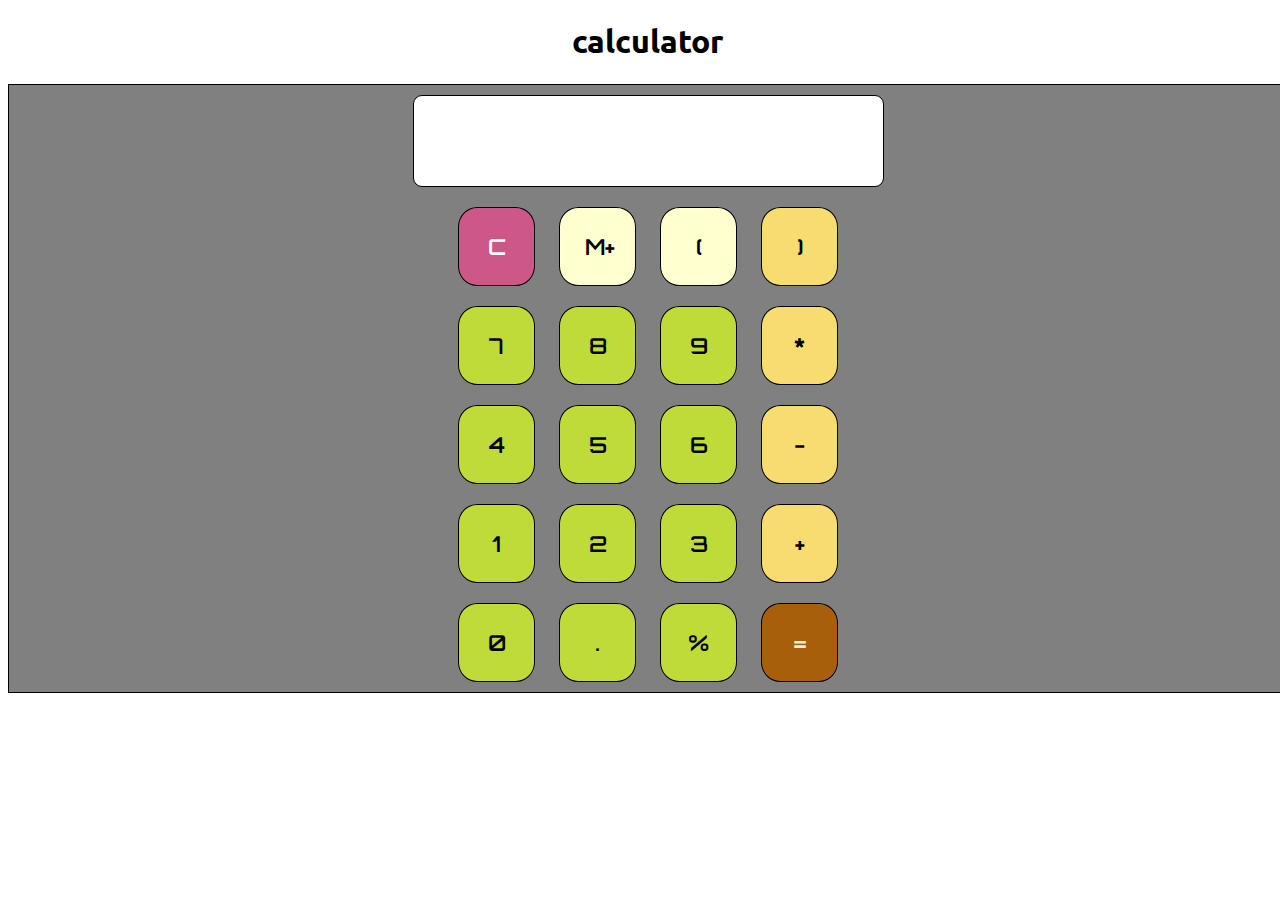
<file: calculator Task/index.html>
<!DOCTYPE html>
<html lang="en">
  <head>
    <meta charset="UTF-8" />
    <meta http-equiv="X-UA-Compatible" content="IE=edge" />
    <meta name="viewport" content="width=device-width, initial-scale=1.0" />
    <title>calculator</title>

    <link rel="stylesheet" href="styles.css" />
  </head>
  <body>
    <h1>calculator</h1>
    <div class="container">
      <div class="row">
        <input type="text" class="input" />
      </div>
      <div class="row">
        <button class="button" style="background-color: #CD5888; color: white">C</button>
        <button class="button" style="background-color: #ffffd0">M+</button>
        <button class="button" style="background-color: #ffffd0">(</button>
        <button class="button" style="background-color: #F7DC6F">)</button>
      </div>
      <div class="row">
        <button class="button">7</button>
        <button class="button">8</button>
        <button class="button">9</button>
        <button class="button" style="background-color: #F7DC6F">*</button>
      </div>
      <div class="row">
        <button class="button">4</button>
        <button class="button">5</button>
        <button class="button">6</button>
        <button class="button" style="background-color: #F7DC6F">-</button>
      </div>
      <div class="row">
        <button class="button">1</button>
        <button class="button">2</button>
        <button class="button">3</button>
        <button class="button" style="background-color: #F7DC6F">+</button>
      </div>
      <div class="row">
        <button class="button">0</button>
        <button class="button">.</button>
        <button class="button">%</button>
        <button
          class="button"
          style="background-color: #a85f0c; color: antiquewhite">=</button>
      </div>
    </div>

    <script src="calculator.js"></script>
  </body>
</html>
</file>
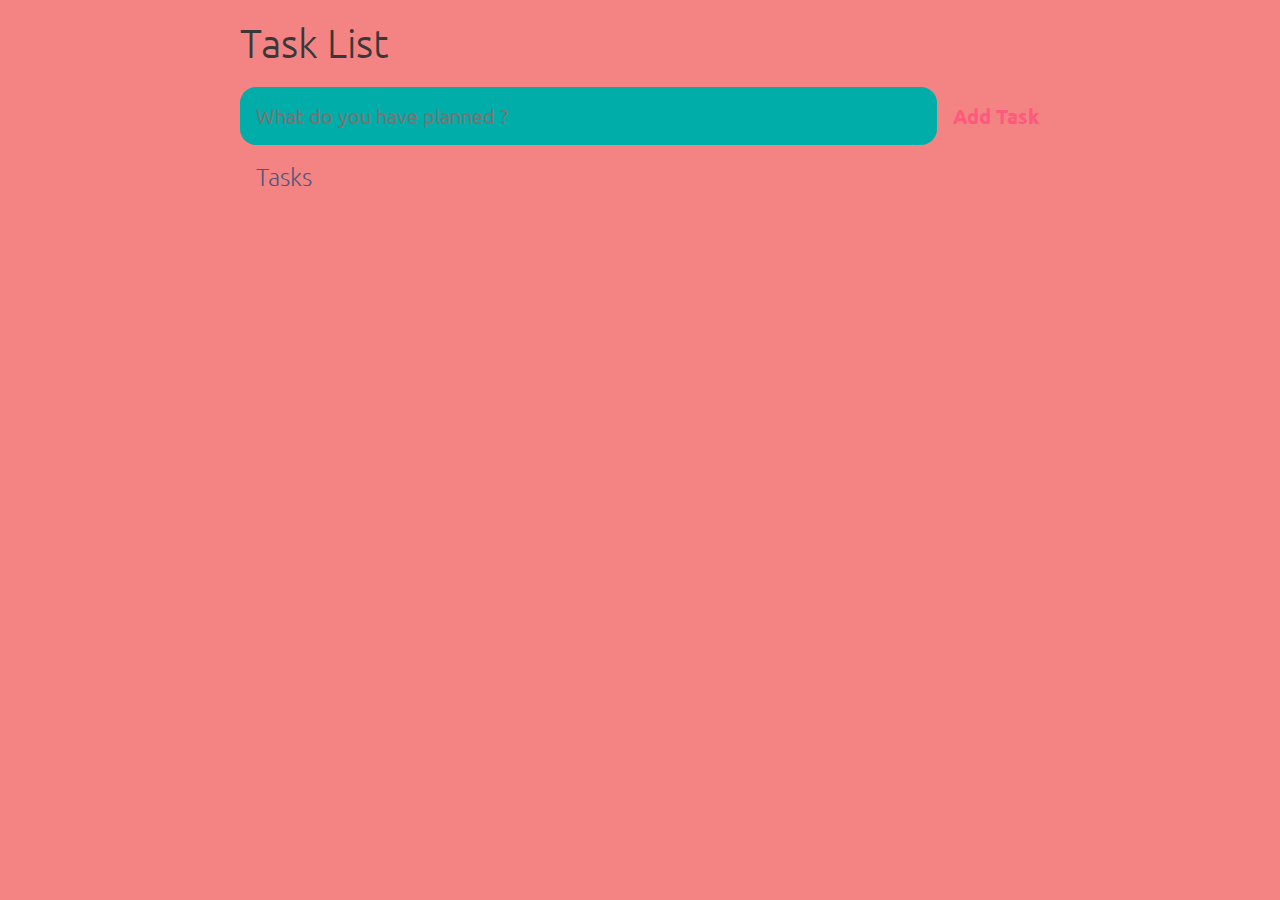
<file: To do list App/index.html>
<!DOCTYPE html>
<html lang="en">
  <head>
    <meta charset="UTF-8" />
    <meta http-equiv="X-UA-Compatible" content="IE=edge" />
    <meta name="viewport" content="width=device-width, initial-scale=1.0" />
    <title>ToDoList</title>
    <link rel="stylesheet" href="style.css" />
  </head>
  <body>
    <header>
      <h1>Task List</h1>
      <form id="new-task-form">
        <input
          type="text"
          id="new-task-input"
          placeholder="What do you have planned ?"
        />
        <input type="submit" id="new-task-submit" value="Add Task" />
      </form>
    </header>
    <main>
      <section class="task-list">
        <h2>Tasks</h2>
        <div id="tasks">
         
        </div>
      </section>
    </main>
    <script src="app.js"></script>
  </body>
</html>
</file>
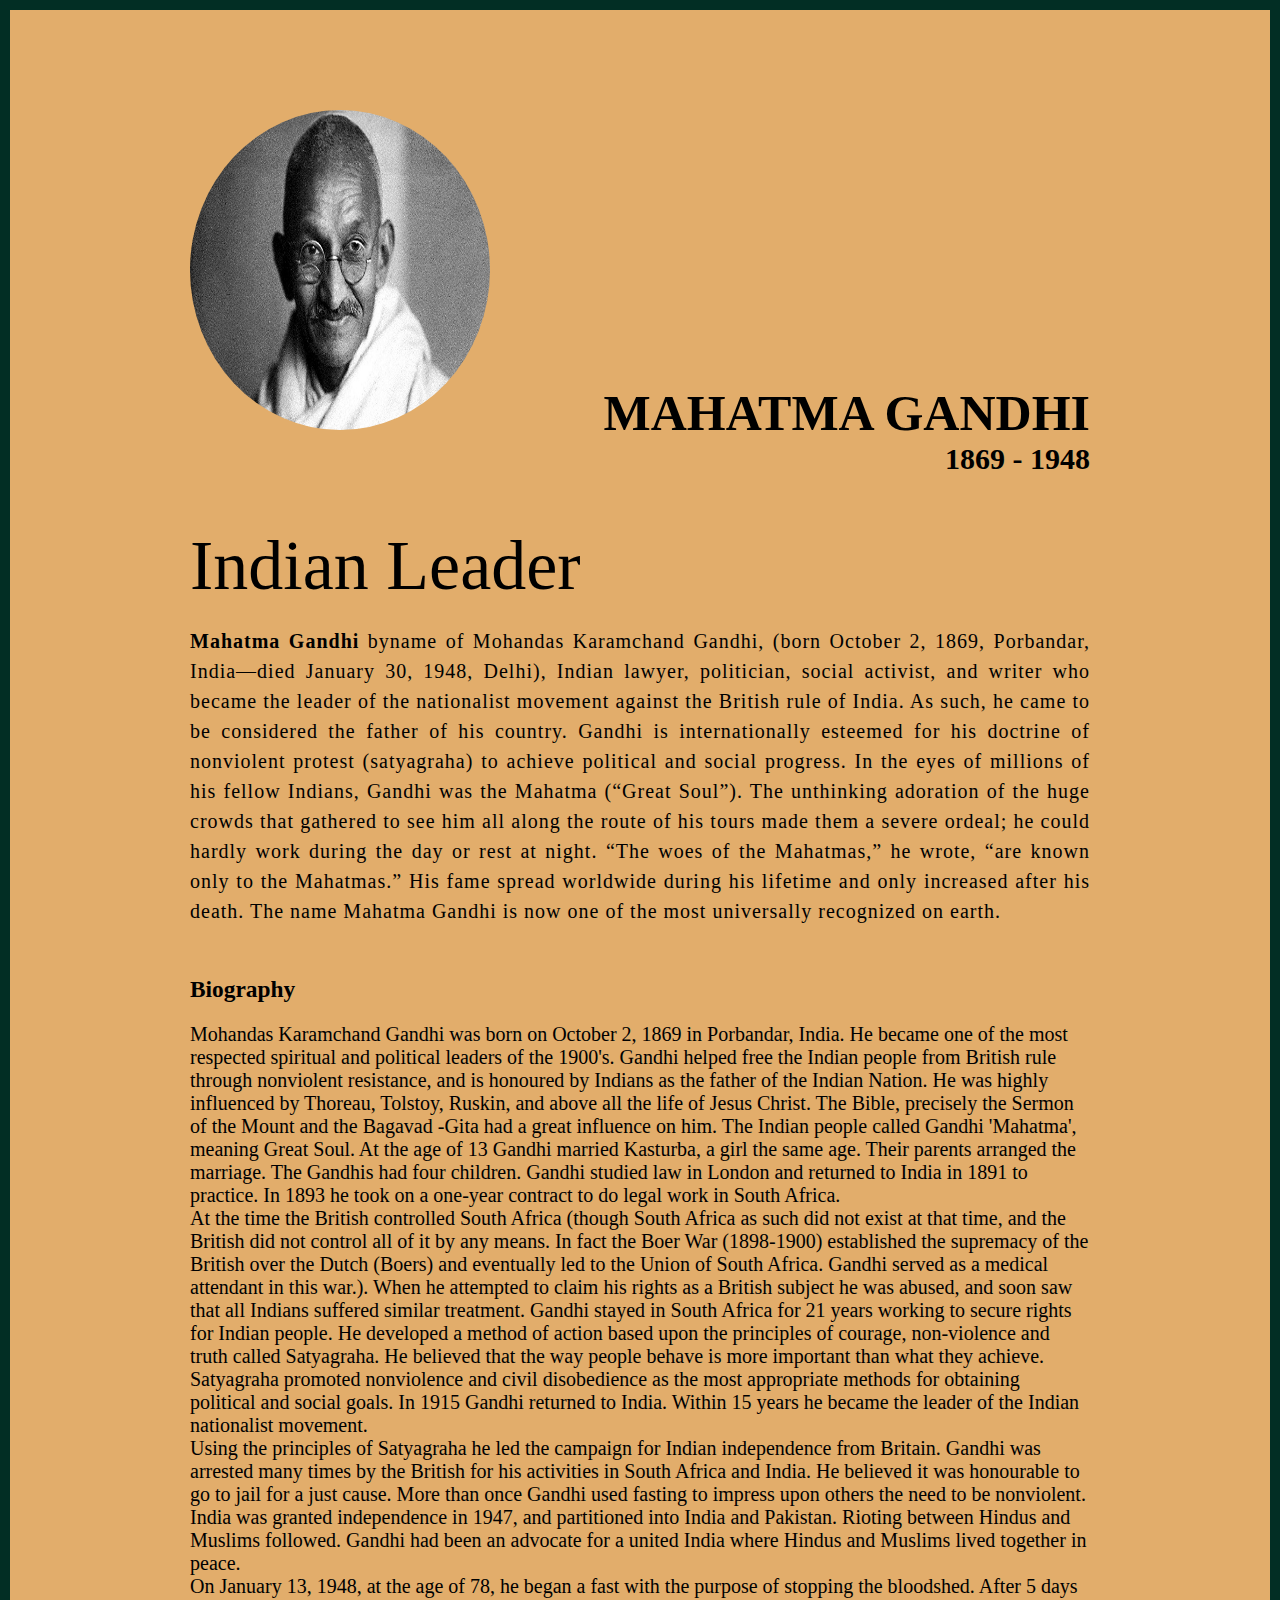
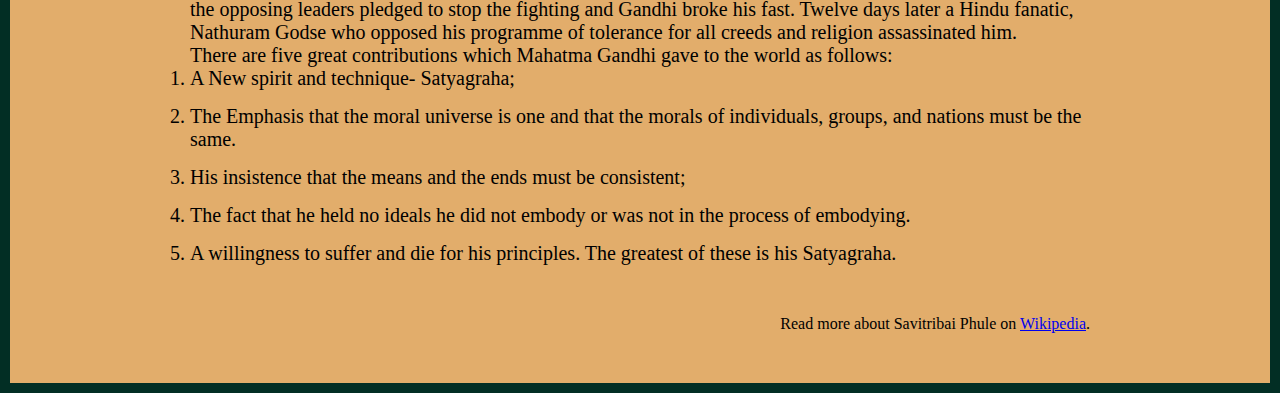
<file: tribute Page/index.html>
<!DOCTYPE html>
<html lang="en">

<head>
    <meta charset="UTF-8">
    <meta http-equiv="X-UA-Compatible" content="IE=edge">
    <meta name="viewport" content="width=device-width, initial-scale=1.0">
    <title>Tribute_Page</title>
    <link rel="stylesheet" href="https://cdn.jsdelivr.net/npm/bootstrap@4.6.2/dist/css/bootstrap.min.css"
        integrity="sha384-xOolHFLEh07PJGoPkLv1IbcEPTNtaed2xpHsD9ESMhqIYd0nLMwNLD69Npy4HI+N" crossorigin="anonymous" />
    <link rel="preconnect" href="https://fonts.googleapis.com" />
    <link rel="preconnect" href="https://fonts.gstatic.com" crossorigin />
    <link href="https://fonts.googleapis.com/css2?family=Montserrat:wght@300&family=Ubuntu:ital@1&display=swap"
        rel="stylesheet" />
    <link rel="stylesheet" href="styles.css">

</head>
<body>
    <div class="container">
        <div class="content">
            <section class="topsection">
                <div class="img"> <img src="ghandi.jpg" alt="tribute"></div>
                <div>
                    <h1>Mahatma Gandhi</h1>
                    <h4>1869 - 1948</h4>
                </div>
            </section>
            <section class="about">
                <h2>Indian Leader</h2>
                <p><b>Mahatma Gandhi</b> byname of Mohandas Karamchand Gandhi, (born October 2, 1869, Porbandar, 
                        India—died January 30, 1948, Delhi), Indian lawyer, politician, social activist, and writer 
                        who became the leader of the nationalist movement against the British rule of India. As such,
                        he came to be considered the father of his country. Gandhi is internationally esteemed for 
                        his doctrine of nonviolent protest (satyagraha) to achieve political and social progress.
                        In the eyes of millions of his fellow Indians, Gandhi was the Mahatma (“Great Soul”). 
                        The unthinking adoration of the huge crowds that gathered to see him all along the route 
                        of his tours made them a severe ordeal; he could hardly work during the day or rest at night. 
                        “The woes of the Mahatmas,” he wrote, “are known only to the Mahatmas.” His fame spread worldwide 
                        during his lifetime and only increased after his death. The name Mahatma Gandhi is now one of the
                         most universally recognized on earth.</p>
            </section>
            <section class="biography">
                <h3>Biography</h3>
                Mohandas Karamchand Gandhi was born on October 2, 1869 in Porbandar, India. He became one of the most respected 
                spiritual and political leaders of the 1900's. Gandhi helped free the Indian people from British rule through 
                nonviolent resistance, and is honoured by Indians as the father of the Indian Nation. He was highly influenced 
                by Thoreau, Tolstoy, Ruskin, and above all the life of Jesus Christ. The Bible, precisely the Sermon of the Mount 
                and the Bagavad -Gita had a great influence on him. The Indian people called Gandhi 'Mahatma', meaning Great Soul. 
                At the age of 13 Gandhi married Kasturba, a girl the same age. Their parents arranged the marriage. The Gandhis 
                had four children. Gandhi studied law in London and returned to India in 1891 to practice. In 1893 he took on a 
                one-year contract to do legal work in South Africa.
                <br>
                    At the time the British controlled South Africa (though South Africa as such did not exist at that time, and the 
                British did not control all of it by any means. In fact the Boer War (1898-1900) established the supremacy of the
                 British over the Dutch (Boers) and eventually led to the Union of South Africa. Gandhi served as a medical 
                 attendant in this war.). When he attempted to claim his rights as a British subject he was abused, and soon 
                 saw that all Indians suffered similar treatment. Gandhi stayed in South Africa for 21 years working to secure 
                 rights for Indian people. He developed a method of action based upon the principles of courage, non-violence 
                 and truth called Satyagraha. He believed that the way people behave is more important than what they achieve. 
                 Satyagraha promoted nonviolence and civil disobedience as the most appropriate methods for obtaining political 
                 and social goals. In 1915 Gandhi returned to India. Within 15 years he became the leader of the Indian nationalist
                movement.
                <br>
                    Using the principles of Satyagraha he led the campaign for Indian independence from Britain. Gandhi was arrested many 
                times by the British for his activities in South Africa and India. He believed it was honourable to go to jail for a 
                just cause. More than once Gandhi used fasting to impress upon others the need to be nonviolent. India was granted 
                independence in 1947, and partitioned into India and Pakistan. Rioting between Hindus and Muslims followed. Gandhi 
                had been an advocate for a united India where Hindus and Muslims lived together in peace.
                <br>
                    On January 13, 1948, at the age of 78, he began a fast with the purpose of stopping the bloodshed. After 5 days 
                the opposing leaders pledged to stop the fighting and Gandhi broke his fast. Twelve days later a Hindu fanatic,
                Nathuram Godse who opposed his programme of tolerance for all creeds and religion assassinated him.
                <br>
                    There are five great contributions which Mahatma Gandhi gave to the world as follows:
                <ol>
                    <li>
                        A New spirit and technique- Satyagraha;
                    </li>
                    <li>
                        The Emphasis that the moral universe is one and that the morals of individuals, groups, and nations must be 
                        the same.
                    </li>
                    <li>
                        His insistence that the means and the ends must be consistent;
                    </li>
                    <li>
                        The fact that he held no ideals he did not embody or was not in the process of embodying. 
                    </li>
                    <li>
                        A willingness to suffer and die for his principles. The greatest of these is his Satyagraha.
                    </li>
                </ol>
                
            </section>
            <footer>
                <p> Read more about Savitribai Phule on <a
                        href="https://en.wikipedia.org/wiki/Savitribai_Phule#:~:text=Savitribai%20Phule%20was%20an%20Indian,pioneer%20of%20India's%20feminist%20movement.">
                        Wikipedia</a>.</p>
            </footer>

        </div>
    </div>
</body>

</html>
</file>
<file: calculator Task/styles.css>
@import url("https://fonts.googleapis.com/css2?family=Ubuntu:wght@500&display=swap");

@import url("https://fonts.googleapis.com/css2?family=Orbitron&family=Ubuntu:wght@500&display=swap");

html,
body {
  height: 100%;
  width: 100%;
  font-family: "Ubuntu", sans-serif;
}
h1 {
  text-align: center;
}
.container {
  display: flex;
  flex-direction: column;
  justify-content: center;
  align-items: center;
  border: 1px solid black;
  background-color: grey;
}
.button {
  padding: 25px;
  margin: 0 10px;
  border: 1px solid black;
  border-radius: 25%;
  font-weight: 600;
  font-size: 22px;
  width: 77px;
  text-align: center;
  color: black;
  background-color: #BFDB38;
  font-family: "Orbitron", sans-serif;
}
.row {
  margin: 10px 10px;
}
.row input {
  padding: 5px 75px;
  border: 1px solid black;
  border-radius: 9px;
  font-size: 22px;
  font-weight: 700;
  color: grey;
  font-family: "Orbitron", sans-serif;
  height: 80px;
}
</file>
<file: To do list App/style.css>
@import url("https://fonts.googleapis.com/css2?family=Ubuntu:wght@500&display=swap");
* {
  box-sizing: border-box;
  margin: 0;
  padding: 0;
  font-family: "Ubuntu", sans-serif;
}
body {
  display: flex;
  flex-direction: column;
  min-height: 100vh;
  background-color: #F48484;
  color: #B99B6B;
}
header {
  margin: 2rem 1rem;
  max-width: 800px;
  width: 100%;
  margin: 0 auto;
}
header h1 {
  font-size: 2.5rem;
  font-weight: 300;
  color: #383838;
  margin-bottom: 1.2rem;
  margin-top: 1.2rem;
}
#new-task-form {
  display: flex;
}
input,
button {
  appearance: none;
  border: none;
  outline: none;
  background: none;
}

#new-task-input {
  flex: 1 1 0%;
  background-color:#00ada9;
  padding: 1rem;
  border-radius: 1rem;
  margin-right: 1rem;
  color: #03001C;
  font-size: 1.25rem;
}
#new-task-submit {
  color: #ff597b;
  font-size: 1.25rem;
  font-weight: bolder;
  font-family: "Ubuntu", sans-serif;
  cursor: pointer;
  transition: 0.5s;
}
#new-task-submit:hover {
  color: #f07dea;
}
main {
  flex: 1 1 0%;
  max-width: 800px;
  width: 100%;
  margin: 0 auto;
}
.task-list {
  padding: 1rem;
}
.task-list h2 {
  font-size: 1.5rem;
  font-weight: 300;
  color: #50577a;
  margin-bottom: 1rem;
}
#tasks .task {
  display: flex;
  justify-content: space-between;
  background-color: black;
  padding: 1rem;
  border-radius: 1rem;
  margin-bottom: 1rem;
}
#tasks .task .content {
  flex: 1 1 0%;
}
#tasks .task .content .text {
  color: white;
  font-size: 1.25rem;
  width: 100%;
  display: block;
  transition: 0.5s;
}
#tasks .task .content .text::not(:read-only) {
  color: #ff597b;
}

#tasks .task .action {
  display: flex;
  margin: 0 -0.5rem;
}
.task .action button {
  cursor: pointer;
  margin: 0 0.5rem;
  font-size: 1.25rem;
  font-weight: 600;
  text-transform: uppercase;
  transition: 0.5s;
  color: white;
}
.task .action button:hover {
  opacity: 0.8;
}
.task .action .edit {
  color: #ff597b;
  font-size: 1.25rem;
  font-weight: bolder;
  font-family: "Ubuntu", sans-serif;
  cursor: pointer;
  transition: 0.5s;
}
.task .action .delete {
  color: crimson;
}
</file>
<file: tribute Page/styles.css>
*{
    margin: 0;
    padding: 0;
    box-sizing: border-box;
}
.container{
    background-color: rgb(226, 173, 107);
    min-height: 100vh;
    border: 10px solid rgb(2, 46, 36);
}
.content{
    max-width: 900px;
    margin: 0 auto;
}
.img{
    border-radius: 50%;
    overflow: hidden;
}
.img,img{
    width: 300px;
    height: 320px;
}
.topsection{
    margin-top: 100px;
    display: flex;
    justify-content: space-between;
    align-items: baseline;
}
.topsection h1{
    font-size: 50px;
    font-weight: bold;
    color: black;
    text-transform: uppercase;
}
.topsection h4{
    text-align: end;
    font-size: 30px;
}
.about{
    margin-top: 50px;
}
.about h2{
    font-size: 70px;
    font-weight: 400;
    margin-bottom: 20px;
}
.about p{
font-size: 20px;
line-height: 30px;
letter-spacing: 1px;
text-align: justify;
}
.biography{
    margin: 50px 0;
font-size: 20px;
}
.biography h3{
    margin-bottom: 20px;
}
.biography ul{
    margin-left: 50px;
    
}
.biography li{
    margin-bottom: 15px;
    
}
footer{
    margin:50px 0;
}
footer p{
    text-align: end;
}
</file>
